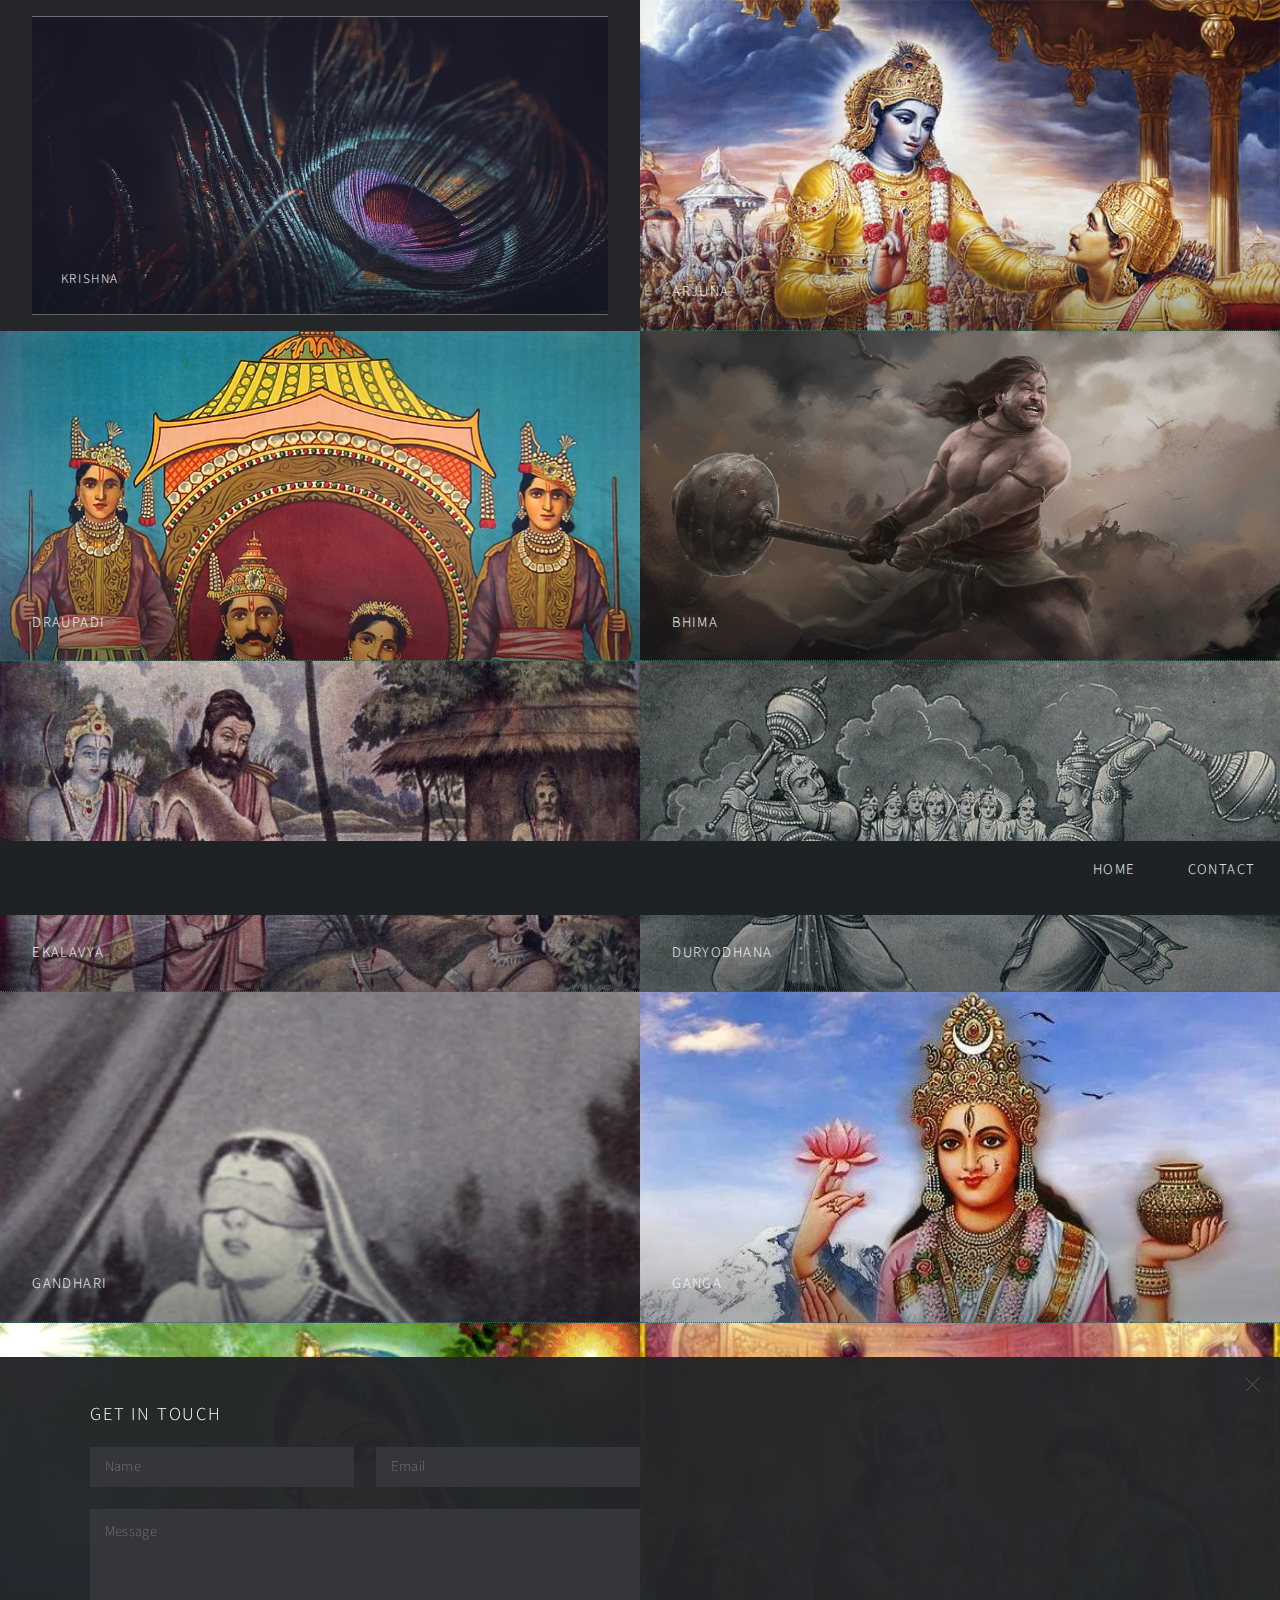
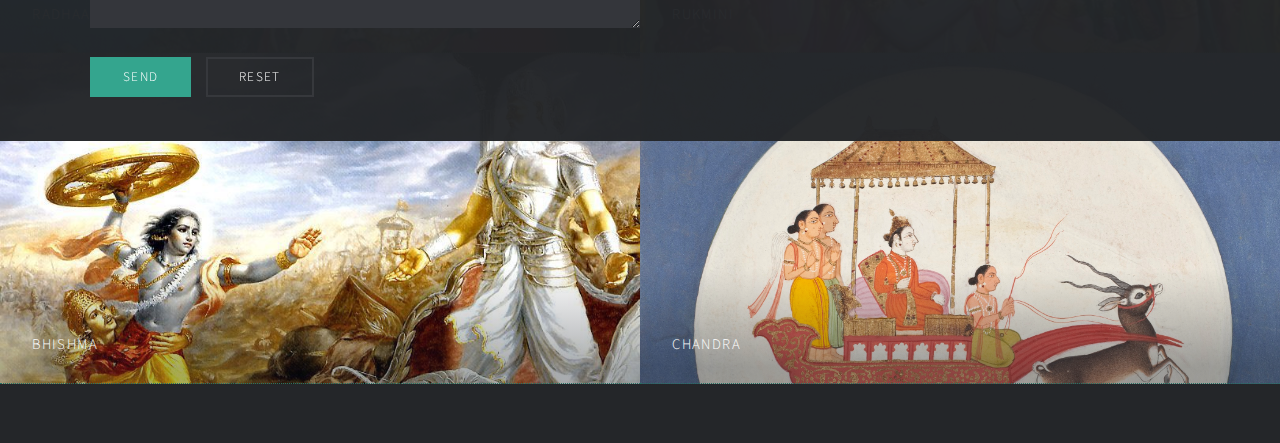
<file: index.html>
<!DOCTYPE HTML>
<!--
	Multiverse by HTML5 UP
	html5up.net | @ajlkn
	Free for personal and commercial use under the CCA 3.0 license (html5up.net/license)
-->
<html>
	<head>
		<title>Blogs on Hinduism</title>
		<meta charset="utf-8" />
		<meta name="viewport" content="width=device-width, initial-scale=1, user-scalable=no" />
		<link rel="stylesheet" href="assets/css/main.css" />
		<noscript><link rel="stylesheet" href="assets/css/noscript.css" /></noscript>


		
	</head>
	<header id="header">
		<nav>
			<ul>
				<li><b><a href="home.html">HOME</a></b></li>

\
			</ul>
			
		</nav>
	</header>
	
	<body class="is-preload">

		<!-- Wrapper -->
			<div id="wrapper">

				<!-- Header -->
					<header id="header">
						<nav>
							<ul>
								<li><b><a href="home.html">HOME</a></b></li>

								<li><a href="#footer" >Contact</a></li>

							</ul>
							
						</nav>
					</header>

				<!-- Main -->
				<section>
				</section>
					
					<div id="main">
						<article class="thumb zoom" >
							<a href="images/fulls/01.jpg" class="image"><img src="images/thumbs/01.jpg" alt="" /></a>
							<h2>Krishna</h2>
							<p>Lord Krishna is a Hindu deity. He is also a major character in epic Mahabharata. He was an eighth avatar of lord Vishnu/Narayana. He was born to Devaki and her husband, Vasudeva of the Yadava clan in Mathura. During the Kurukshetra War, he became strategist of Padavas and charioteer of Arjuna. At the start of the Dharma Yudhha (righteous war) between Pandavas and Kauravas, Arjuna is filled with moral dilemma and despair about the violence and death the war will cause in the battle against his own kin. He wonders if he should renounce and seeks Krishna's counsel, whose answers and discourse constitute the Bhagavad Gita. Krishna counsels Arjuna to "fulfill his Kshatriya (warrior) duty to uphold the Dharma" through "selfless action".</p>
							<ul  class="actions">
								<li><a href="home.html" class="button submit">Article</a></li>
							</ul>
						</article>
						<article class="thumb zoom">
							<a href="images/fulls/02.jpg" class="image"><img src="images/thumbs/02.jpg" alt="" /></a>
							<h2>Arjuna</h2>
							<p>Arjuna is one of the major characters in Mahabharata. Arjuna plays the listener's role in Bhagavad Gita. Arjuna was the son of Pandu and Kunti in the Kuru Kingdom. He was the spiritual son of Indra. He was the 3rd of the Pandava brothers and was married to Draupadi, Ulupi, Chitrāngadā and Subhadra at different times. His 4 children included Iravan, Babruvahana, Abhimanyu and Srutakarma. Krishna was his cousin and mentor.</p>
						</article>
						<article class="thumb zoom">
							<a href="images/fulls/03.jpg" class="image"><img src="images/thumbs/03.jpg" alt="" /></a>
							<h2>Draupadi</h2>
							<p>Draupadi is the most important female and one of the most important characters in Mahabharata. 
								She was born from a fire organized by Panchala King Drupada and is described to be the most beautiful woman of her time. She was married to five Pandavas, who fought their cousins, the Kauravas in the great Kurukshetra War. She had five sons from each Pandava, who were collectively addressed as the Upapandavas.</p>
						</article>
						<article class="thumb zoom">
							<a href="images/fulls/04.jpg" class="image"><img src="images/thumbs/04.jpg" alt="" /></a>
							<h2>Bhima</h2>
							<p>Bhima is the 2nd born of the Pandavas. He was the son of Pandu and Kunti and spiritual son of Vayu. The Mahabharata relates many events which portray the might of Bhima. Physically, Bhima was the strongest person on Earth after Hanuman and Balarama. Bhima killed demons including Bakasura, Hidimbasura, Kirmira, Jatasura, etc. Bhima defeated and killed fearsome warrior Jarasandha. Bhima also slew Krodhavanshas, demon Maniman, and Kichaka. In Kurukshetra war, Bhima alone killed 100 Kaurava brothers. He was considered to have the physical strength of 10,000 elephants approximately. Bheema was an invincible wrestler and invincible mace fighter.</p>
						</article>
						<article class="thumb zoom">
							<a href="images/fulls/05.jpg" class="image"><img src="images/thumbs/05.jpg" alt="" /></a>
							<h2>Ekalavya</h2>
							<p>Ekalavya is a character from the epic the Mahābhārata. He was a young prince of the Nishadha, a confederation of jungle tribes (Adivasi) in Ancient India.</p>
						</article>
						<article class="thumb zoom">
							<a href="images/fulls/06.jpg" class="image"><img src="images/thumbs/06.jpg" alt="" /></a>
							<h2>Duryodhana</h2>
							<p>Duryodhana also is known as Suyodhana, is a major antagonist in Mahabharata and was the eldest of the Kauravas, the hundred sons of a blind king Dhritarashtra and Queen Gandhari. Being the firstborn son of the blind king, he was the crown prince of Kuru Kingdom and its capital Hastinapura along with his cousin Yudhishtra who was older than him. Karna was Duryodhana's closest friend.</p>
						</article>
						<article class="thumb zoom">
							<a href="images/fulls/07.jpg" class="image"><img src="images/thumbs/07.jpg" alt="" /></a>
							<h2>Gandhari</h2>
							<p>Gandhari is a prominent character in the Indian epic the Mahabharata. She was a princess of Gandhara (modern-day Khyber-Pakhtunkhwa) and the wife of Dhritrashtra, the blind king of Hastinapura, and the mother of a hundred sons, the Kauravas.</p>
						</article>
						<article class="thumb zoom">
							<a href="images/fulls/08.jpg" class="image"><img src="images/thumbs/08.jpg" alt="" /></a>
							<h2>Ganga</h2>
							<p>In the Mahabharata, Ganga was the first wife of Shantanu, and the mother of heroic warrior-patriarch, Bhishma. When she met Shantanu for the first time, Shantanu asked her to become his wife. She agreed on the condition that he wouldn't ask her a single question. Later, she gave birth to 8 children, who were Vasus reborn as mortals due to a curse. Ganga drowned her seven sons as the Vasus requested her to do so. However, Shantanu stopped her from drowning their eighth son, who was Bhishma, and asked her questions. Ganga's condition was broken and she left Shantanu. However, she promised him to return his son. When Bhishma is mortally wounded in the Kurukshetra War, Ganga came out of the water in human form and wept uncontrollably over his body.
							</p>
						</article>
						<article class="thumb zoom">
							<a href="images/fulls/09.jpg" class="image"><img src="images/thumbs/09.jpg" alt="" /></a>
							<h2>Radhaa</h2>
							<p>Radha was the foster mother of Karna, one of the central characters in the Hindu epic Mahabharata. She was the wife of Adhiratha, the charioteer of Bhishma. Radha also bore a son named Shon. The young Kunti used a mantra to beget a son from the Sun god Surya. Afraid of the taint of being an unwed mother, she placed the baby in a basket and set him afloat a river. The child later known as Karna was found and adopted by Radha and Adiratha, who raised Karna as their own. Karna is known by the matronymic Radheya. Karna, once he knows from Krishna and Kunti about his birth secret, having done so much harm to his brothers Pandavas, was in no position to abandon Duryodhana.[58]</p>
						</article>
						<article class="thumb zoom">
							<a href="images/fulls/10.jpg" class="image"><img src="images/thumbs/10.jpg" alt="" /></a>
							<h2>Rukmini</h2>
							<p>Rukmini was the first and chief queen consort of Krishna. She was an avatar of goddess Lakshmi. She was the daughter of king Bhishmaka, sister of Rukmi and the princess of Vidarbha.

							</p>
						</article>
						<article class="thumb zoom">
							<a href="images/fulls/11.jpg" class="image"><img src="images/thumbs/11.jpg" alt="" /></a>
							<h2>Bhishma</h2>
							<p>Originally named as 'Devavrata', he was the eighth son of the Kuru King Shantanu and the river goddess Ganga. Bhishma was blessed with a boon from his father that he could choose the time of his death or he may remain immortal till he desires. He was related to both the Pandavas and the Kauravas through his half-brother, Vichitravirya (Son of Satyavati). He was one of the best archers and one of the greatest warriors of his time and he was trained by Lord Parashurama. On one of the occasions, he gave a tough fight to Parashurama- no Kshatriya achieved this feat.

							</p>
						</article>
						<article class="thumb zoom">
							<a href="images/fulls/12.jpg" class="image"><img src="images/thumbs/12.jpg" alt="" /></a>
							<h2>Chandra</h2>
							<p>Chandra is the moon god. He is son of Anusuya and Atri. The Chandravanshi (lunar dynasty) is named after him as he started it. Chandra had an affair with Tara, Brihaspati's wife. From their union, Tara became pregnant with Chandra's son, Budha. Budha's son, Pururavas, was the first king of the lunar dynasty. Later, Chandra married Rohini and a son named Varchas was born.</p>
						</article>
					</div>

				<!-- Footer -->
					<footer id="footer" class="panel">
						<div class="inner split">
							<div>
								
								<section>
									<h2>Get in touch</h2>
									<form method="post" action="#">
										<div class="fields">
											<div class="field half">
												<input type="text" name="name" id="name" placeholder="Name" />
											</div>
											<div class="field half">
												<input type="text" name="email" id="email" placeholder="Email" />
											</div>
											<div class="field">
												<textarea name="message" id="message" rows="4" placeholder="Message"></textarea>
											</div>
										</div>
										<ul class="actions">
											<li><input type="submit" value="Send" class="primary" /></li>
											<li><input type="reset" value="Reset" /></li>
										</ul>
									</form>
								</section>
							</div>
						</div>
					</footer>

			</div>

		<!-- Scripts -->
			<script src="assets/js/jquery.min.js"></script>
			<script src="assets/js/jquery.poptrox.min.js"></script>
			<script src="assets/js/browser.min.js"></script>
			<script src="assets/js/breakpoints.min.js"></script>
			<script src="assets/js/util.js"></script>
			<script src="assets/js/main.js"></script>

	</body>
</html>
</file>
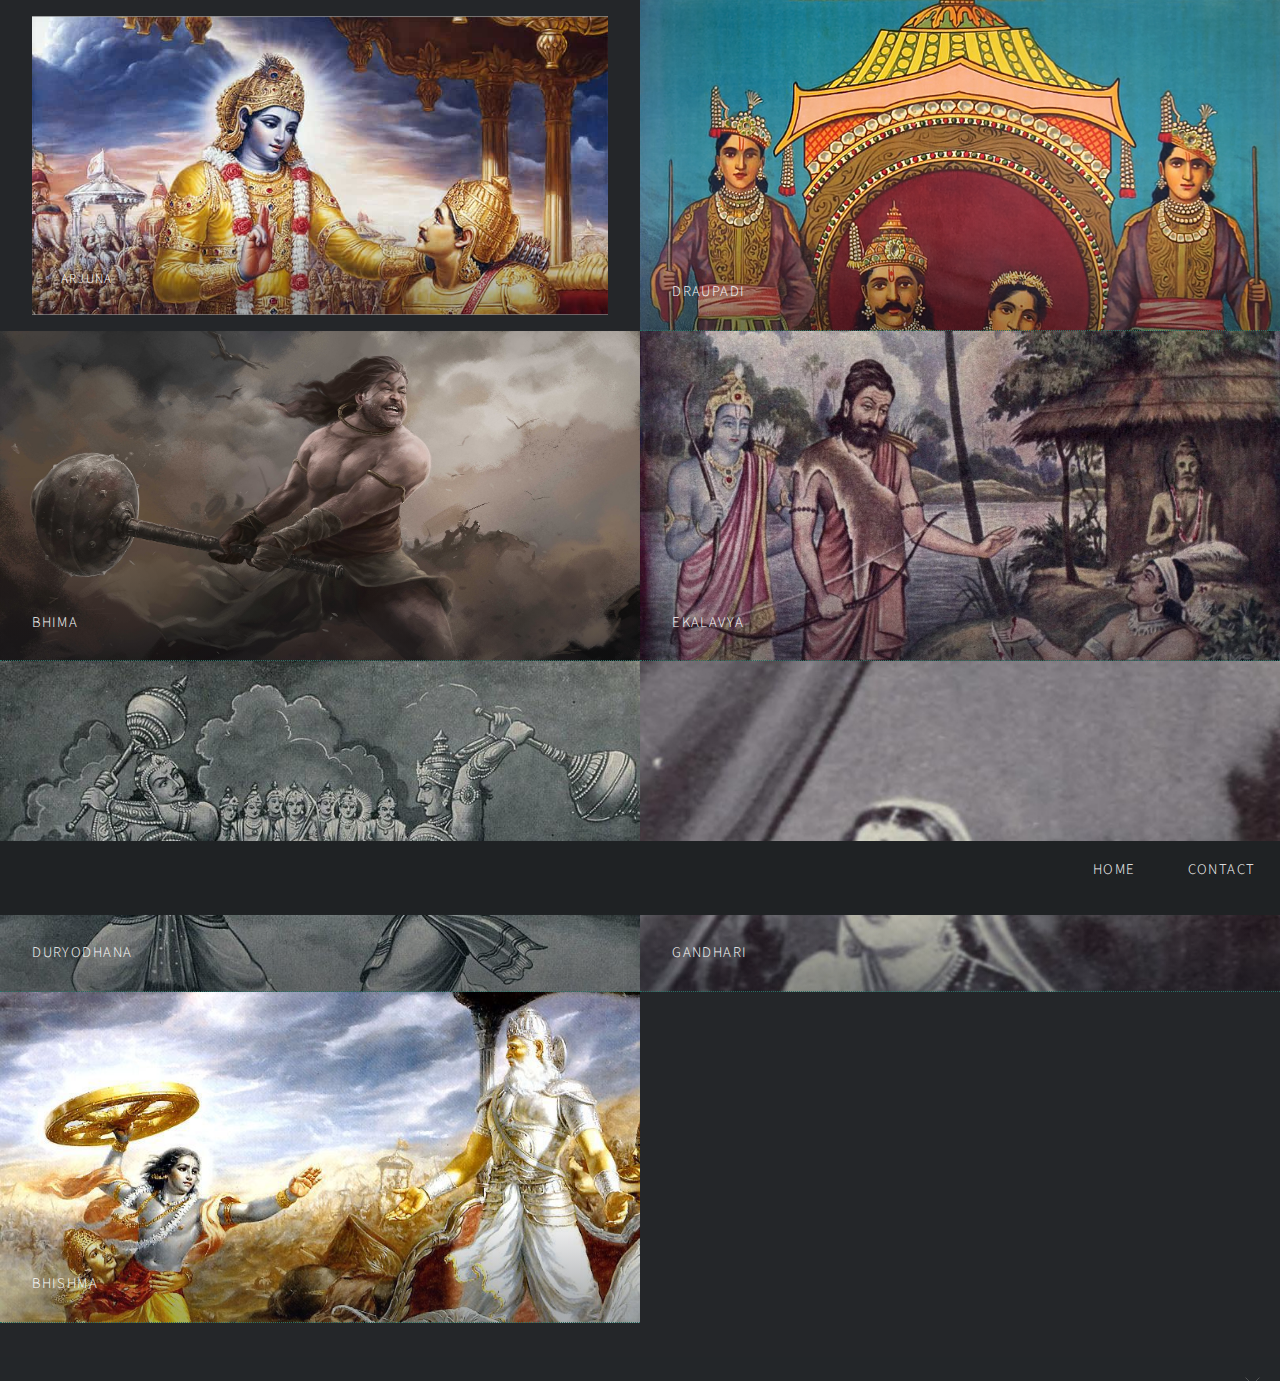
<file: Maha.html>
<!DOCTYPE HTML>
<!--
	Multiverse by HTML5 UP
	html5up.net | @ajlkn
	Free for personal and commercial use under the CCA 3.0 license (html5up.net/license)
-->
<html>
	<head>
		<title>Mahabharata - Blogs on Hinduism</title>
		<meta charset="utf-8" />
		<meta name="viewport" content="width=device-width, initial-scale=1, user-scalable=no" />
		<link rel="stylesheet" href="assets/css/main.css" />
		<noscript><link rel="stylesheet" href="assets/css/noscript.css" /></noscript>


		
	</head>
	<header id="header">
		<nav>
			<ul>
				<li><b><a href="home.html">HOME</a></b></li>

\
			</ul>
			
		</nav>
	</header>
	
	<body class="is-preload">

		<!-- Wrapper -->
			<div id="wrapper">

				<!-- Header -->
					<header id="header">
						<nav>
							<ul>
								<li><b><a href="home.html">HOME</a></b></li>

								<li><a href="#footer" >Contact</a></li>

							</ul>
							
						</nav>
					</header>

				<!-- Main -->
				<section>
				</section>
					
					<div id="main">
						
						<article class="thumb zoom">
							<a href="images/fulls/02.jpg" class="image"><img src="images/thumbs/02.jpg" alt="" /></a>
							<h2>Arjuna</h2>
							<p>Arjuna is one of the major characters in Mahabharata. Arjuna plays the listener's role in Bhagavad Gita. Arjuna was the son of Pandu and Kunti in the Kuru Kingdom. He was the spiritual son of Indra. He was the 3rd of the Pandava brothers and was married to Draupadi, Ulupi, Chitrāngadā and Subhadra at different times. His 4 children included Iravan, Babruvahana, Abhimanyu and Srutakarma. Krishna was his cousin and mentor.</p>
							<ul class="actions">
								<li><a href="https://www.britannica.com/topic/Ramayana-Indian-epic" target="_blank" class="button submit">Article</a></li>
							</ul>
						</article>
						<article class="thumb zoom">
							<a href="images/fulls/03.jpg" class="image"><img src="images/thumbs/03.jpg" alt="" /></a>
							<h2>Draupadi</h2>
							<p>Draupadi is the most important female and one of the most important characters in Mahabharata. </p>
								<ul class="actions">
									<li><a href="https://www.britannica.com/topic/Ramayana-Indian-epic" target="_blank" class="button submit">Article</a></li>
								</ul>
							</article>
						<article class="thumb zoom">
							<a href="images/fulls/04.jpg" class="image"><img src="images/thumbs/04.jpg" alt="" /></a>
							<h2>Bhima</h2>
							<p>Bhima is the 2nd born of the Pandavas. He was the son of Pandu and Kunti and spiritual son of Vayu. The Mahabharata relates many events which portray the might of Bhima. Physically, Bhima was the strongest person on Earth after Hanuman and Balarama. Bhima killed demons including Bakasura, Hidimbasura, Kirmira, Jatasura, etc. Bhima defeated and killed fearsome warrior Jarasandha. Bhima also slew Krodhavanshas, demon Maniman, and Kichaka. In Kurukshetra war, Bhima alone killed 100 Kaurava brothers. He was considered to have the physical strength of 10,000 elephants approximately. Bheema was an invincible wrestler and invincible mace fighter.</p>
							<ul class="actions">
								<li><a href="https://www.britannica.com/topic/Ramayana-Indian-epic" target="_blank" class="button submit">Article</a></li>
							</ul>
						</article>
						<article class="thumb zoom">
							<a href="images/fulls/05.jpg" class="image"><img src="images/thumbs/05.jpg" alt="" /></a>
							<h2>Ekalavya</h2>
							<p>Ekalavya is a character from the epic the Mahābhārata. He was a young prince of the Nishadha, a confederation of jungle tribes (Adivasi) in Ancient India.</p>
							<ul class="actions">
								<li><a href="https://www.britannica.com/topic/Ramayana-Indian-epic" target="_blank" class="button submit">Article</a></li>
							</ul>
						</article>
						<article class="thumb zoom">
							<a href="images/fulls/06.jpg" class="image"><img src="images/thumbs/06.jpg" alt="" /></a>
							<h2>Duryodhana</h2>
							<p>Duryodhana also is known as Suyodhana, is a major antagonist in Mahabharata and was the eldest of the Kauravas, the hundred sons of a blind king Dhritarashtra and Queen Gandhari. Being the firstborn son of the blind king, he was the crown prince of Kuru Kingdom and its capital Hastinapura along with his cousin Yudhishtra who was older than him. Karna was Duryodhana's closest friend.</p>
							<ul class="actions">
								<li><a href="https://www.britannica.com/topic/Ramayana-Indian-epic" target="_blank" class="button submit">Article</a></li>
							</ul>
						</article>
						<article class="thumb zoom">
							<a href="images/fulls/07.jpg" class="image"><img src="images/thumbs/07.jpg" alt="" /></a>
							<h2>Gandhari</h2>
							<p>Gandhari is a prominent character in the Indian epic the Mahabharata. She was a princess of Gandhara (modern-day Khyber-Pakhtunkhwa) and the wife of Dhritrashtra, the blind king of Hastinapura, and the mother of a hundred sons, the Kauravas.</p>
							<ul class="actions">
								<li><a href="https://www.britannica.com/topic/Ramayana-Indian-epic" target="_blank" class="button submit">Article</a></li>
							</ul>
						</article>
						
						<article class="thumb zoom">
							<a href="images/fulls/11.jpg" class="image"><img src="images/thumbs/11.jpg" alt="" /></a>
							<h2>Bhishma</h2>
							<p>Originally named as 'Devavrata', he was the eighth son of the Kuru King Shantanu and the river goddess Ganga. Bhishma was blessed with a boon from his father that he could choose the time of his death or he may remain immortal till he desires. </p>
							<ul class="actions">
								<li><a href="https://www.britannica.com/topic/Ramayana-Indian-epic" target="_blank" class="button submit">Article</a></li>
							</ul>
						</article>
						
					</div>

				<!-- Footer -->
					<footer id="footer" class="panel">
						<div class="inner split">
							<div>
								
								<section>
									<h2>Get in touch</h2>
									<form method="post" action="#">
										<div class="fields">
											<div class="field half">
												<input type="text" name="name" id="name" placeholder="Name" />
											</div>
											<div class="field half">
												<input type="text" name="email" id="email" placeholder="Email" />
											</div>
											<div class="field">
												<textarea name="message" id="message" rows="4" placeholder="Message"></textarea>
											</div>
										</div>
										<ul class="actions">
											<li><input type="submit" value="Send" class="primary" /></li>
											<li><input type="reset" value="Reset" /></li>
										</ul>
									</form>
								</section>
							</div>
						</div>
					</footer>

			</div>

		<!-- Scripts -->
			<script src="assets/js/jquery.min.js"></script>
			<script src="assets/js/jquery.poptrox.min.js"></script>
			<script src="assets/js/browser.min.js"></script>
			<script src="assets/js/breakpoints.min.js"></script>
			<script src="assets/js/util.js"></script>
			<script src="assets/js/main.js"></script>

	</body>
</html>
</file>
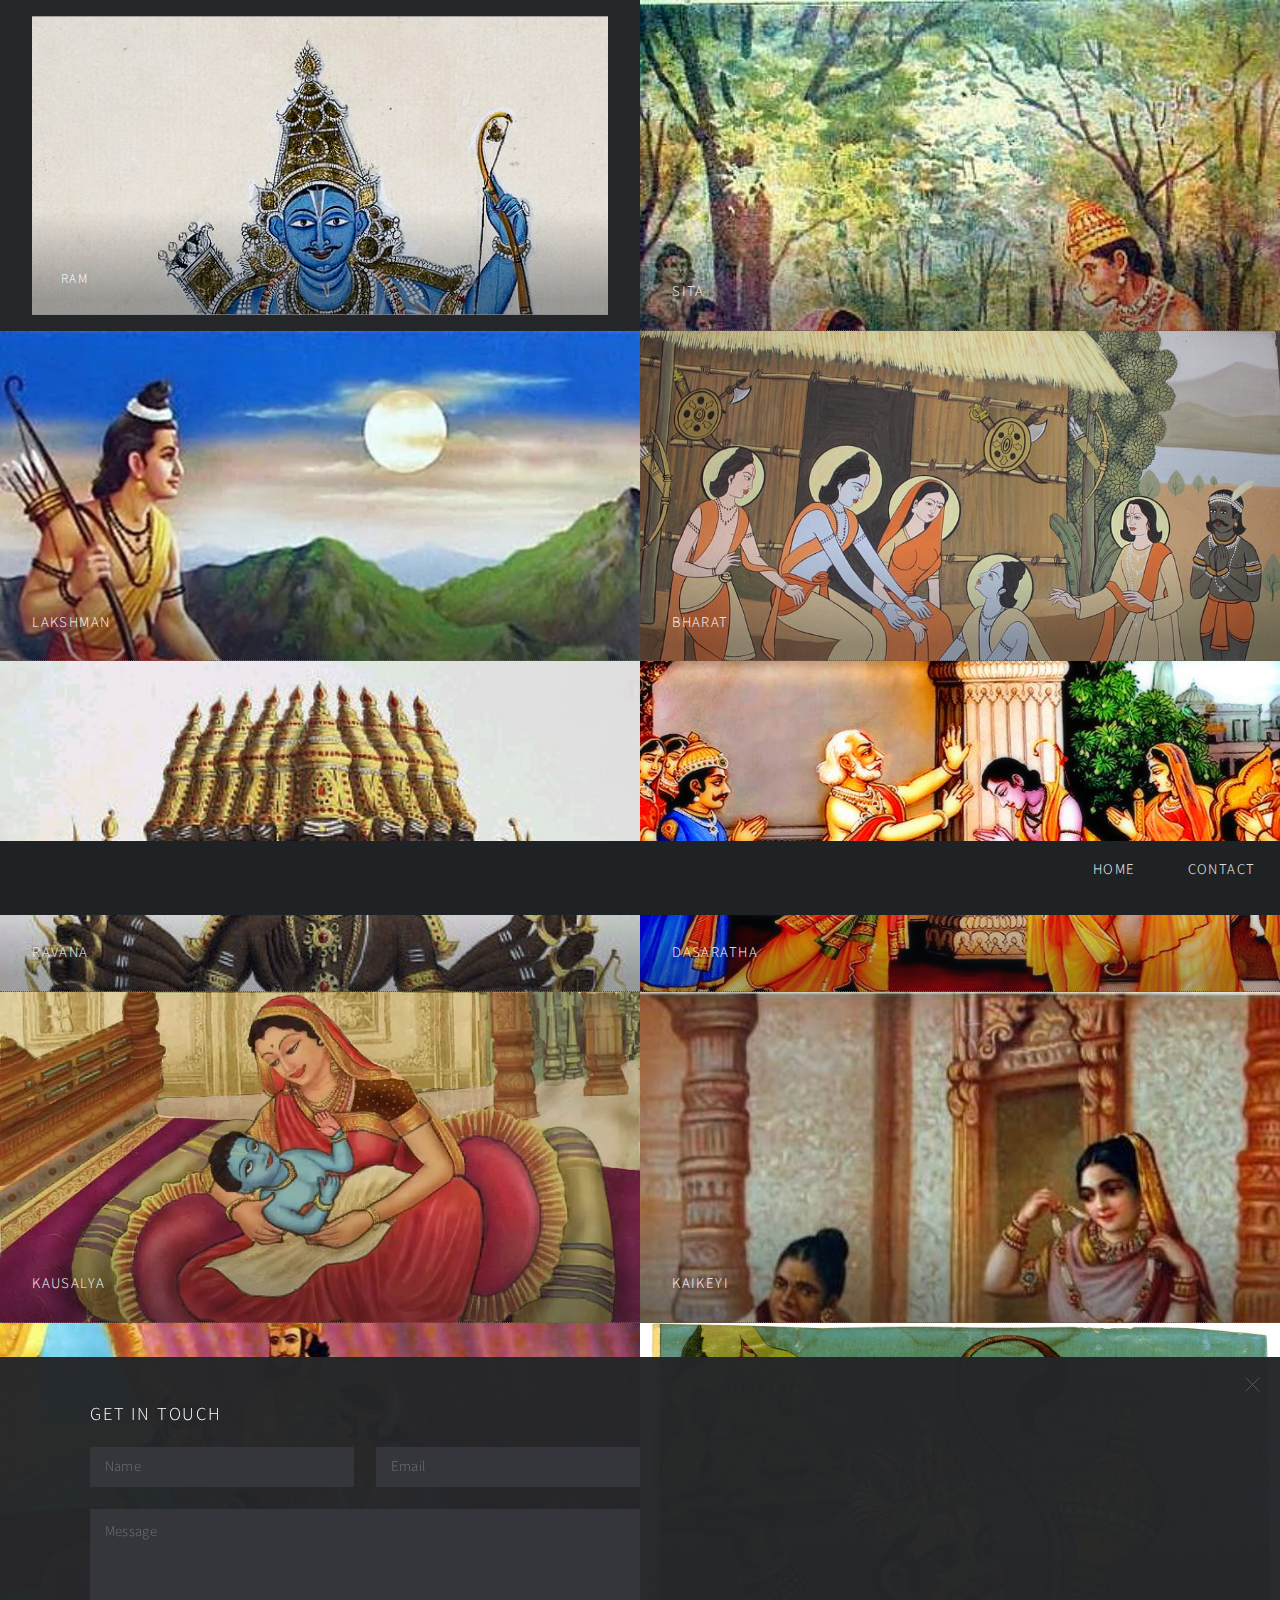
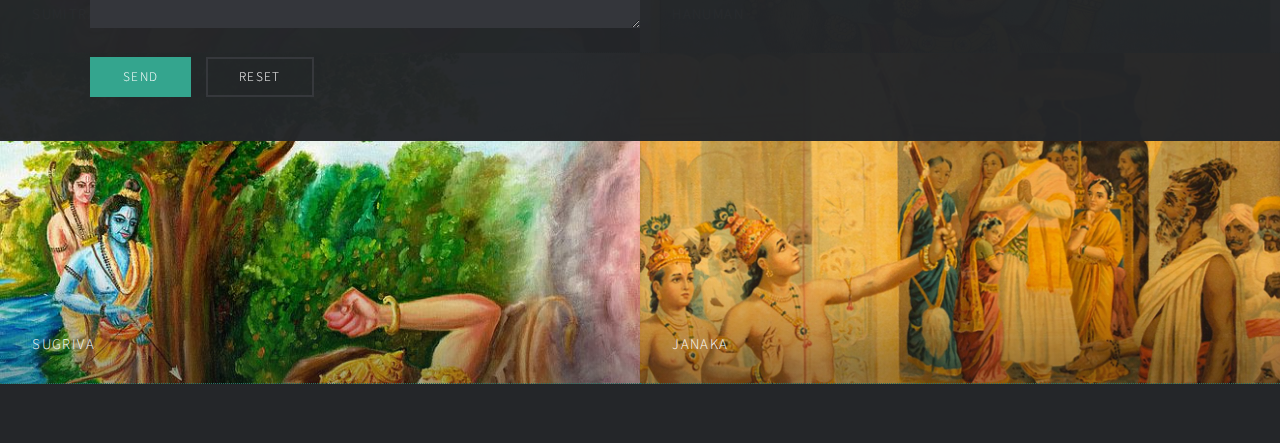
<file: Rama.html>
<!DOCTYPE HTML>

<html>
	<head>
		<title>Ramayan - Blog of Hinduism</title>
		<meta charset="utf-8" />
		<meta name="viewport" content="width=device-width, initial-scale=1, user-scalable=no" />
		<link rel="stylesheet" href="assets/css/main.css" />
		<noscript><link rel="stylesheet" href="assets/css/noscript.css" /></noscript>


		
	</head>
	<header id="header">
		<nav>
			<ul>
				<li><b><a href="home.html">HOME</a></b></li>

\
			</ul>
			
		</nav>
	</header>
	
	<body class="is-preload">

		<!-- Wrapper -->
			<div id="wrapper">

				<!-- Header -->
					<header id="header">
						<nav>
							<ul>
								<li><b><a href="home.html">HOME</a></b></li>

								<li><a href="#footer" >Contact</a></li>

							</ul>
							
						</nav>
					</header>

				<!-- Main -->
				<section>
				</section>
					
					<div id="main">
						<article class="thumb zoom" >
							<a href="/images/fulls/13.jpg" class="image"><img src="images/thumbs/13.jpg" alt="" /></a>
							<h2>Ram</h2>
							<p>Lord Krishna is a Hindu deity. He is also a major character in epic Mahabharata. He was an eighth avatar of lord Vishnu/Narayana. He was born to Devaki and her husband, Vasudeva of the Yadava clan in Mathura. During the Kurukshetra War, he became strategist of Padavas and charioteer of Arjuna. At the start of the Dharma Yudhha (righteous war) between Pandavas and Kauravas, Arjuna is filled with moral dilemma and despair about the violence and death the war will cause in the battle against his own kin. He wonders if he should renounce and seeks Krishna's counsel, whose answers and discourse constitute the Bhagavad Gita. Krishna counsels Arjuna to "fulfill his Kshatriya (warrior) duty to uphold the Dharma" through "selfless action".</p>
							<ul class="actions">
								<li><a href="https://www.britannica.com/topic/Ramayana-Indian-epic" target="_blank" class="button submit">Article</a></li>
							</ul>
						</article>
						<article class="thumb zoom">
							<a href="images/fulls/14.jpg" class="image"><img src="images/thumbs/14.jpg" alt="" /></a>
							<h2>Sita</h2>
							<p>Arjuna is one of the major characters in Mahabharata. Arjuna plays the listener's role in Bhagavad Gita. Arjuna was the son of Pandu and Kunti in the Kuru Kingdom. He was the spiritual son of Indra. He was the 3rd of the Pandava brothers and was married to Draupadi, Ulupi, Chitrāngadā and Subhadra at different times. His 4 children included Iravan, Babruvahana, Abhimanyu and Srutakarma. Krishna was his cousin and mentor.</p>
							<ul class="actions">
								<li><a href="https://www.britannica.com/topic/Ramayana-Indian-epic" target="_blank" class="button submit">Article</a></li>
							</ul>
						</article>
						<article class="thumb zoom">
							<a href="images/fulls/15.jpg" class="image"><img src="images/thumbs/15.jpg" alt="" /></a>
							<h2>Lakshman</h2>
							<p>Draupadi is the most important female and one of the most important characters in Mahabharata. </p>
							<ul class="actions">
								<li><a href="https://www.britannica.com/topic/Ramayana-Indian-epic" target="_blank" class="button submit">Article</a></li>
							</ul>
						</article>
						<article class="thumb zoom">
							<a href="images/fulls/16.jpg" class="image"><img src="images/thumbs/16.jpg" alt="" /></a>
							<h2>bharat</h2>
							<p>Bhima is the 2nd born of the Pandavas. He was the son of Pandu and Kunti and spiritual son of Vayu. The Mahabharata relates many events which portray the might of Bhima. Physically, Bhima was the strongest person on Earth after Hanuman and Balarama. Bhima killed demons including Bakasura, Hidimbasura, Kirmira, Jatasura, etc. Bhima defeated and killed fearsome warrior Jarasandha. Bhima also slew Krodhavanshas, demon Maniman, and Kichaka. In Kurukshetra war, Bhima alone killed 100 Kaurava brothers. He was considered to have the physical strength of 10,000 elephants approximately. Bheema was an invincible wrestler and invincible mace fighter.</p>
							<ul class="actions">
								<li><a href="https://www.britannica.com/topic/Ramayana-Indian-epic" target="_blank" class="button submit">Article</a></li>
							</ul>
						</article>
						<article class="thumb zoom">
							<a href="images/fulls/17.jpg" class="image"><img src="images/thumbs/17.jpg" alt="" /></a>
							<h2>Ravana</h2>
							<p>Ekalavya is a character from the epic the Mahābhārata. He was a young prince of the Nishadha, a confederation of jungle tribes (Adivasi) in Ancient India.</p>
							<ul class="actions">
								<li><a href="https://www.britannica.com/topic/Ramayana-Indian-epic" target="_blank" class="button submit">Article</a></li>
							</ul>
						</article>
						<article class="thumb zoom">
							<a href="images/fulls/18.jpg" class="image"><img src="images/thumbs/18.jpg" alt="" /></a>
							<h2>Dasaratha</h2>
							<p>Duryodhana also is known as Suyodhana, is a major antagonist in Mahabharata and was the eldest of the Kauravas, the hundred sons of a blind king Dhritarashtra and Queen Gandhari. Being the firstborn son of the blind king, he was the crown prince of Kuru Kingdom and its capital Hastinapura along with his cousin Yudhishtra who was older than him. Karna was Duryodhana's closest friend.</p>
							<ul class="actions">
								<li><a href="https://www.britannica.com/topic/Ramayana-Indian-epic" target="_blank" class="button submit">Article</a></li>
							</ul>
						</article>
						<article class="thumb zoom">
							<a href="images/fulls/19.jpg" class="image"><img src="images/thumbs/19.jpg" alt="" /></a>
							<h2>Kausalya</h2>
							<p>Gandhari is a prominent character in the Indian epic the Mahabharata. She was a princess of Gandhara (modern-day Khyber-Pakhtunkhwa) and the wife of Dhritrashtra, the blind king of Hastinapura, and the mother of a hundred sons, the Kauravas.</p>
							<ul class="actions">
								<li><a href="https://www.britannica.com/topic/Ramayana-Indian-epic" target="_blank" class="button submit">Article</a></li>
							</ul>
						</article>
						<article class="thumb zoom">
							<a href="images/fulls/20.jpg" class="image"><img src="images/thumbs/20.jpg" alt="" /></a>
							<h2>Kaikeyi</h2>
							<p>In the Mahabharata, Ganga was the first wife of Shantanu, and the mother of heroic warrior-patriarch, Bhishma. When she met Shantanu for the first time, Shantanu asked her to become his wife. She agreed on the condition that he wouldn't ask her a single question. Later, she gave birth to 8 children, who were Vasus reborn as mortals due to a curse. Ganga drowned her seven sons as the Vasus requested her to do so. However, Shantanu stopped her from drowning their eighth son, who was Bhishma, and asked her questions. Ganga's condition was broken and she left Shantanu. However, she promised him to return his son. When Bhishma is mortally wounded in the Kurukshetra War, Ganga came out of the water in human form and wept uncontrollably over his body.</p>
							<ul class="actions">
								<li><a href="https://www.britannica.com/topic/Ramayana-Indian-epic" target="_blank" class="button submit">Article</a></li>
							</ul>
						</article>
						<article class="thumb zoom">
							<a href="images/fulls/21.jpg" class="image"><img src="images/thumbs/21.jpg" alt="" /></a>
							<h2>Sumitra</h2>
							<p>Radha was the foster mother of Karna, one of the central characters in the Hindu epic Mahabharata. She was the wife of Adhiratha, the charioteer of Bhishma. Radha also bore a son named Shon. The young Kunti used a mantra to beget a son from the Sun god Surya. Afraid of the taint of being an unwed mother, she placed the baby in a basket and set him afloat a river. The child later known as Karna was found and adopted by Radha and Adiratha, who raised Karna as their own. Karna is known by the matronymic Radheya. Karna, once he knows from Krishna and Kunti about his birth secret, having done so much harm to his brothers Pandavas, was in no position to abandon Duryodhana.[58]</p>
							<ul class="actions">
								<li><a href="https://www.britannica.com/topic/Ramayana-Indian-epic" target="_blank" class="button submit">Article</a></li>
							</ul>
						</article>
						<article class="thumb zoom">
							<a href="images/fulls/22.jpg" class="image"><img src="images/thumbs/22.jpg" alt="" /></a>
							<h2>Hanuman</h2>
							<p>Rukmini was the first and chief queen consort of Krishna. She was an avatar of goddess Lakshmi. She was the daughter of king Bhishmaka, sister of Rukmi and the princess of Vidarbha.</p>
							<ul class="actions">
								<li><a href="https://www.britannica.com/topic/Ramayana-Indian-epic" target="_blank" class="button submit">Article</a></li>
							</ul>
						</article>
						<article class="thumb zoom">
							<a href="images/fulls/23.jpg" class="image"><img src="images/thumbs/23.jpg" alt="" /></a>
							<h2>Sugriva</h2>
							<p>Originally named as 'Devavrata', he was the eighth son of the Kuru King Shantanu and the river goddess Ganga. Bhishma was blessed with a boon from his father that he could choose the time of his death or he may remain immortal till he desires. He was related to both the Pandavas and the Kauravas through his half-brother, Vichitravirya (Son of Satyavati). He was one of the best archers and one of the greatest warriors of his time and he was trained by Lord Parashurama. On one of the occasions, he gave a tough fight to Parashurama- no Kshatriya achieved this feat.</p>
							<ul class="actions">
								<li><a href="https://www.britannica.com/topic/Ramayana-Indian-epic" target="_blank" class="button submit">Article</a></li>
							</ul>
						</article>
						<article class="thumb zoom">
							<a href="images/fulls/24.jpg" class="image"><img src="images/thumbs/24.jpg" alt="" /></a>
							<h2>Janaka</h2>
							<p>Chandra is the moon god. He is son of Anusuya and Atri. The Chandravanshi (lunar dynasty) is named after him as he started it. Chandra had an affair with Tara, Brihaspati's wife. From their union, Tara became pregnant with Chandra's son, Budha. Budha's son, Pururavas, was the first king of the lunar dynasty. Later, Chandra married Rohini and a son named Varchas was born.</p>
							<ul class="actions">
								<li><a href="https://www.britannica.com/topic/Ramayana-Indian-epic" target="_blank" class="button submit">Article</a></li>
							</ul>
						</article>
					</div>

				<!-- Footer -->
					<footer id="footer" class="panel">
						<div class="inner split">
							<div>
								
								<section>
									<h2>Get in touch</h2>
									<form method="post" action="#">
										<div class="fields">
											<div class="field half">
												<input type="text" name="name" id="name" placeholder="Name" />
											</div>
											<div class="field half">
												<input type="text" name="email" id="email" placeholder="Email" />
											</div>
											<div class="field">
												<textarea name="message" id="message" rows="4" placeholder="Message"></textarea>
											</div>
										</div>
										<ul class="actions">
											<li><input type="submit" value="Send" class="primary" /></li>
											<li><input type="reset" value="Reset" /></li>
										</ul>
									</form>
								</section>
							</div>
						</div>
					</footer>

			</div>

		<!-- Scripts -->
			<script src="assets/js/jquery.min.js"></script>
			<script src="assets/js/jquery.poptrox.min.js"></script>
			<script src="assets/js/browser.min.js"></script>
			<script src="assets/js/breakpoints.min.js"></script>
			<script src="assets/js/util.js"></script>
			<script src="assets/js/main.js"></script>

	</body>
</html>
</file>
<file: assets/css/noscript.css>
/*
	Multiverse by HTML5 UP
	html5up.net | @ajlkn
	Free for personal and commercial use under the CCA 3.0 license (html5up.net/license)
*/

/* Wrapper */

	body.is-preload #wrapper:before {
		display: none;
	}

/* Main */

	body.is-preload #main .thumb {
		pointer-events: auto;
		opacity: 1;
	}

/* Header */

	body.is-preload #header {
		-moz-transform: none;
		-webkit-transform: none;
		-ms-transform: none;
		transform: none;
	}
</file>
<file: assets/css/main.css>
@import url(fontawesome-all.min.css);
@import url("https://fonts.googleapis.com/css?family=Source+Sans+Pro:300,300italic,400,400italic");

/*
	Multiverse by HTML5 UP
	html5up.net | @ajlkn
	Free for personal and commercial use under the CCA 3.0 license (html5up.net/license)
*/

@-moz-keyframes spinner {
	0% {
		-moz-transform: rotate(0deg);
		-webkit-transform: rotate(0deg);
		-ms-transform: rotate(0deg);
		transform: rotate(0deg);
	}

	100% {
		-moz-transform: rotate(359deg);
		-webkit-transform: rotate(359deg);
		-ms-transform: rotate(359deg);
		transform: rotate(359deg);
	}
}

@-webkit-keyframes spinner {
	0% {
		-moz-transform: rotate(0deg);
		-webkit-transform: rotate(0deg);
		-ms-transform: rotate(0deg);
		transform: rotate(0deg);
	}

	100% {
		-moz-transform: rotate(359deg);
		-webkit-transform: rotate(359deg);
		-ms-transform: rotate(359deg);
		transform: rotate(359deg);
	}
}

@-ms-keyframes spinner {
	0% {
		-moz-transform: rotate(0deg);
		-webkit-transform: rotate(0deg);
		-ms-transform: rotate(0deg);
		transform: rotate(0deg);
	}

	100% {
		-moz-transform: rotate(359deg);
		-webkit-transform: rotate(359deg);
		-ms-transform: rotate(359deg);
		transform: rotate(359deg);
	}
}

@keyframes spinner {
	0% {
		-moz-transform: rotate(0deg);
		-webkit-transform: rotate(0deg);
		-ms-transform: rotate(0deg);
		transform: rotate(0deg);
	}

	100% {
		-moz-transform: rotate(359deg);
		-webkit-transform: rotate(359deg);
		-ms-transform: rotate(359deg);
		transform: rotate(359deg);
	}
}

html, body, div, span, applet, object,
iframe, h1, h2, h3, h4, h5, h6, p, blockquote,
pre, a, abbr, acronym, address, big, cite,
code, del, dfn, em, img, ins, kbd, q, s, samp,
small, strike, strong, sub, sup, tt, var, b,
u, i, center, dl, dt, dd, ol, ul, li, fieldset,
form, label, legend, table, caption, tbody,
tfoot, thead, tr, th, td, article, aside,
canvas, details, embed, figure, figcaption,
footer, header, hgroup, menu, nav, output, ruby,
section, summary, time, mark, audio, video {
	margin: 0;
	padding: 0;
	border: 0;
	font-size: 100%;
	font: inherit;
	vertical-align: baseline;}

article, aside, details, figcaption, figure,
footer, header, hgroup, menu, nav, section {
	display: block;}

body {
	line-height: 1;
}

ol, ul {
	list-style: none;
}

blockquote, q {
	quotes: none;
}

	blockquote:before, blockquote:after, q:before, q:after {
		content: '';
		content: none;
	}

table {
	border-collapse: collapse;
	border-spacing: 0;
}

body {
	-webkit-text-size-adjust: none;
}

mark {
	background-color: transparent;
	color: inherit;
}

input::-moz-focus-inner {
	border: 0;
	padding: 0;
}

input, select, textarea {
	-moz-appearance: none;
	-webkit-appearance: none;
	-ms-appearance: none;
	appearance: none;
}


/* Basic */

	@-ms-viewport {
		width: device-width;
	}

	body {
		-ms-overflow-style: scrollbar;
	}

	@media screen and (max-width: 480px) {

		html, body {
			min-width: 320px;
		}

	}

	html {
		box-sizing: border-box;
	}

	*, *:before, *:after {
		box-sizing: inherit;
	}

	body {
		background: #242629;
	}

		body.is-preload *, body.is-preload *:before, body.is-preload *:after {
			-moz-animation: none !important;
			-webkit-animation: none !important;
			-ms-animation: none !important;
			animation: none !important;
			-moz-transition: none !important;
			-webkit-transition: none !important;
			-ms-transition: none !important;
			transition: none !important;
		}

		body.is-resizing *, body.is-resizing *:before, body.is-resizing *:after {
			-moz-animation: none !important;
			-webkit-animation: none !important;
			-ms-animation: none !important;
			animation: none !important;
			-moz-transition: none !important;
			-webkit-transition: none !important;
			-ms-transition: none !important;
			transition: none !important;
		}

/* Type */

	body, input, select, textarea {
		color: #a0a0a1;
		font-family: "Source Sans Pro", Helvetica, sans-serif;
		font-size: 15pt;
		font-weight: 300;
		letter-spacing: 0.025em;
		line-height: 1.65;
	}

		@media screen and (max-width: 1680px) {

			body, input, select, textarea {
				font-size: 11pt;
			}

		}

	a {
		-moz-transition: color 0.2s ease-in-out, border-bottom-color 0.2s ease-in-out;
		-webkit-transition: color 0.2s ease-in-out, border-bottom-color 0.2s ease-in-out;
		-ms-transition: color 0.2s ease-in-out, border-bottom-color 0.2s ease-in-out;
		transition: color 0.2s ease-in-out, border-bottom-color 0.2s ease-in-out;
		border-bottom: dotted 1px;
		color: #34a58e;
		text-decoration: none;
	}

		a:hover {
			border-bottom-color: transparent;
			color: #34a58e !important;
		}

	strong, b {
		color: #ffffff;
		font-weight: 300;
	}

	em, i {
		font-style: italic;
	}

	p {
		margin: 0 0 2em 0;
	}

	h1, h2, h3, h4, h5, h6 {
		color: #ffffff;
		font-weight: 300;
		letter-spacing: 0.1em;
		line-height: 1.5;
		margin: 0 0 1em 0;
		text-transform: uppercase;
	}

		h1 a, h2 a, h3 a, h4 a, h5 a, h6 a {
			color: inherit;
			text-decoration: none;
		}

	h1 {
		font-size: 2em;
	}

	h2 {
		font-size: 1.25em;
	}

	h3 {
		font-size: 1.1em;
	}

	h4 {
		font-size: 1em;
	}

	h5 {
		font-size: 0.9em;
	}

	h6 {
		font-size: 0.7em;
	}

	@media screen and (max-width: 736px) {

		h2 {
			font-size: 1em;
		}

		h3 {
			font-size: 0.9em;
		}

		h4 {
			font-size: 0.8em;
		}

		h5 {
			font-size: 0.7em;
		}

		h6 {
			font-size: 0.7em;
		}

	}

	sub {
		font-size: 0.8em;
		position: relative;
		top: 0.5em;
	}

	sup {
		font-size: 0.8em;
		position: relative;
		top: -0.5em;
	}

	blockquote {
		border-left: 4px #36383c;
		font-style: italic;
		margin: 0 0 2em 0;
		padding: 0.5em 0 0.5em 2em;
	}

	code {
		background: #34363b;
		border: solid 1px #36383c;
		font-family: "Courier New", monospace;
		font-size: 0.9em;
		margin: 0 0.25em;
		padding: 0.25em 0.65em;
	}

	pre {
		-webkit-overflow-scrolling: touch;
		font-family: "Courier New", monospace;
		font-size: 0.9em;
		margin: 0 0 2em 0;
	}

		pre code {
			display: block;
			line-height: 1.75;
			padding: 1em 1.5em;
			overflow-x: auto;
		}

	hr {
		border: 0;
		border-bottom: solid 1px #36383c;
		margin: 2em 0;
	}

		hr.major {
			margin: 3em 0;
		}

	.align-left {
		text-align: left;
	}

	.align-center {
		text-align: center;
	}

	.align-right {
		text-align: right;
	}

/* Button */

	input[type="submit"],
	input[type="reset"],
	input[type="button"],
	button,
	.button {
		-moz-appearance: none;
		-webkit-appearance: none;
		-ms-appearance: none;
		appearance: none;
		-moz-transition: background-color 0.2s ease-in-out, box-shadow 0.2s ease-in-out, color 0.2s ease-in-out;
		-webkit-transition: background-color 0.2s ease-in-out, box-shadow 0.2s ease-in-out, color 0.2s ease-in-out;
		-ms-transition: background-color 0.2s ease-in-out, box-shadow 0.2s ease-in-out, color 0.2s ease-in-out;
		transition: background-color 0.2s ease-in-out, box-shadow 0.2s ease-in-out, color 0.2s ease-in-out;
		background-color: transparent;
		border: 0;
		border-radius: 0;
		box-shadow: inset 0 0 0 2px #36383c;
		color: #ffffff !important;
		cursor: pointer;
		display: inline-block;
		font-size: 0.9em;
		font-weight: 300;
		height: 3.05556em;
		letter-spacing: 0.1em;
		line-height: 3.05556em;
		padding: 0 2.5em;
		text-align: center;
		text-decoration: none;
		text-transform: uppercase;
		white-space: nowrap;
	}

		input[type="submit"]:hover,
		input[type="reset"]:hover,
		input[type="button"]:hover,
		button:hover,
		.button:hover {
			box-shadow: inset 0 0 0 2px #34a58e;
			color: #34a58e !important;
		}

			input[type="submit"]:hover:active,
			input[type="reset"]:hover:active,
			input[type="button"]:hover:active,
			button:hover:active,
			.button:hover:active {
				background-color: rgba(52, 165, 142, 0.15);
				color: #34a58e !important;
			}

		input[type="submit"].icon,
		input[type="reset"].icon,
		input[type="button"].icon,
		button.icon,
		.button.icon {
			padding-left: 1.35em;
		}

			input[type="submit"].icon:before,
			input[type="reset"].icon:before,
			input[type="button"].icon:before,
			button.icon:before,
			.button.icon:before {
				margin-right: 0.5em;
			}

		input[type="submit"].fit,
		input[type="reset"].fit,
		input[type="button"].fit,
		button.fit,
		.button.fit {
			width: 100%;
		}

		input[type="submit"].small,
		input[type="reset"].small,
		input[type="button"].small,
		button.small,
		.button.small {
			font-size: 0.8em;
		}

		input[type="submit"].large,
		input[type="reset"].large,
		input[type="button"].large,
		button.large,
		.button.large {
			font-size: 1.35em;
		}

		input[type="submit"].primary,
		input[type="reset"].primary,
		input[type="button"].primary,
		button.primary,
		.button.primary {
			background-color: #34a58e;
			box-shadow: none;
		}

			input[type="submit"].primary:hover,
			input[type="reset"].primary:hover,
			input[type="button"].primary:hover,
			button.primary:hover,
			.button.primary:hover {
				background-color: #47c5ab;
				color: #ffffff !important;
			}

				input[type="submit"].primary:hover:active,
				input[type="reset"].primary:hover:active,
				input[type="button"].primary:hover:active,
				button.primary:hover:active,
				.button.primary:hover:active {
					background-color: #287e6d;
				}

		input[type="submit"].disabled, input[type="submit"]:disabled,
		input[type="reset"].disabled,
		input[type="reset"]:disabled,
		input[type="button"].disabled,
		input[type="button"]:disabled,
		button.disabled,
		button:disabled,
		.button.disabled,
		.button:disabled {
			pointer-events: none;
			opacity: 0.35;
		}

/* Form */

	form {
		margin: 0 0 2em 0;
	}

		form > :last-child {
			margin-bottom: 0;
		}

		form > .fields {
			display: -moz-flex;
			display: -webkit-flex;
			display: -ms-flex;
			display: flex;
			-moz-flex-wrap: wrap;
			-webkit-flex-wrap: wrap;
			-ms-flex-wrap: wrap;
			flex-wrap: wrap;
			width: calc(100% + 3em);
			margin: -1.5em 0 2em -1.5em;
		}

			form > .fields > .field {
				-moz-flex-grow: 0;
				-webkit-flex-grow: 0;
				-ms-flex-grow: 0;
				flex-grow: 0;
				-moz-flex-shrink: 0;
				-webkit-flex-shrink: 0;
				-ms-flex-shrink: 0;
				flex-shrink: 0;
				padding: 1.5em 0 0 1.5em;
				width: calc(100% - 1.5em);
			}

				form > .fields > .field.half {
					width: calc(50% - 0.75em);
				}

				form > .fields > .field.third {
					width: calc(100%/3 - 0.5em);
				}

				form > .fields > .field.quarter {
					width: calc(25% - 0.375em);
				}

		@media screen and (max-width: 736px) {

			form > .fields {
				width: calc(100% + 3em);
				margin: -1.5em 0 2em -1.5em;
			}

				form > .fields > .field {
					padding: 1.5em 0 0 1.5em;
					width: calc(100% - 1.5em);
				}

					form > .fields > .field.half {
						width: calc(100% - 1.5em);
					}

					form > .fields > .field.third {
						width: calc(100% - 1.5em);
					}

					form > .fields > .field.quarter {
						width: calc(100% - 1.5em);
					}

		}

	label {
		color: #ffffff;
		display: block;
		font-size: 0.9em;
		font-weight: 300;
		margin: 0 0 1em 0;
	}

	input[type="text"],
	input[type="password"],
	input[type="email"],
	input[type="tel"],
	input[type="search"],
	input[type="url"],
	select,
	textarea {
		-moz-appearance: none;
		-webkit-appearance: none;
		-ms-appearance: none;
		appearance: none;
		background: #34363b;
		border: 0;
		border-radius: 0;
		color: #a0a0a1;
		display: block;
		outline: 0;
		padding: 0 1em;
		text-decoration: none;
		width: 100%;
	}

		input[type="text"]:invalid,
		input[type="password"]:invalid,
		input[type="email"]:invalid,
		input[type="tel"]:invalid,
		input[type="search"]:invalid,
		input[type="url"]:invalid,
		select:invalid,
		textarea:invalid {
			box-shadow: none;
		}

		input[type="text"]:focus,
		input[type="password"]:focus,
		input[type="email"]:focus,
		input[type="tel"]:focus,
		input[type="search"]:focus,
		input[type="url"]:focus,
		select:focus,
		textarea:focus {
			box-shadow: inset 0 0 0 2px #34a58e;
		}

	select {
		background-image: url("data:image/svg+xml;charset=utf8,%3Csvg xmlns='http://www.w3.org/2000/svg' width='40' height='40' preserveAspectRatio='none' viewBox='0 0 40 40'%3E%3Cpath d='M9.4,12.3l10.4,10.4l10.4-10.4c0.2-0.2,0.5-0.4,0.9-0.4c0.3,0,0.6,0.1,0.9,0.4l3.3,3.3c0.2,0.2,0.4,0.5,0.4,0.9 c0,0.4-0.1,0.6-0.4,0.9L20.7,31.9c-0.2,0.2-0.5,0.4-0.9,0.4c-0.3,0-0.6-0.1-0.9-0.4L4.3,17.3c-0.2-0.2-0.4-0.5-0.4-0.9 c0-0.4,0.1-0.6,0.4-0.9l3.3-3.3c0.2-0.2,0.5-0.4,0.9-0.4S9.1,12.1,9.4,12.3z' fill='%2336383c' /%3E%3C/svg%3E");
		background-size: 1.25rem;
		background-repeat: no-repeat;
		background-position: calc(100% - 1rem) center;
		height: 2.75em;
		padding-right: 2.75em;
		text-overflow: ellipsis;
	}

		select option {
			color: #ffffff;
			background: #242629;
		}

		select:focus::-ms-value {
			background-color: transparent;
		}

		select::-ms-expand {
			display: none;
		}

	input[type="text"],
	input[type="password"],
	input[type="email"],
	input[type="tel"],
	input[type="search"],
	input[type="url"],
	select {
		height: 2.75em;
	}

	textarea {
		padding: 0.75em 1em;
	}

	input[type="checkbox"],
	input[type="radio"] {
		-moz-appearance: none;
		-webkit-appearance: none;
		-ms-appearance: none;
		appearance: none;
		display: block;
		float: left;
		margin-right: -2em;
		opacity: 0;
		width: 1em;
		z-index: -1;
	}

		input[type="checkbox"] + label,
		input[type="radio"] + label {
			text-decoration: none;
			color: #a0a0a1;
			cursor: pointer;
			display: inline-block;
			font-size: 1em;
			font-weight: 300;
			padding-left: 2.4em;
			padding-right: 0.75em;
			position: relative;
		}

			input[type="checkbox"] + label:before,
			input[type="radio"] + label:before {
				-moz-osx-font-smoothing: grayscale;
				-webkit-font-smoothing: antialiased;
				display: inline-block;
				font-style: normal;
				font-variant: normal;
				text-rendering: auto;
				line-height: 1;
				text-transform: none !important;
				font-family: 'Font Awesome 5 Free';
				font-weight: 900;
			}

			input[type="checkbox"] + label:before,
			input[type="radio"] + label:before {
				background: #34363b;
				content: '';
				display: inline-block;
				font-size: 0.8em;
				height: 2.0625em;
				left: 0;
				line-height: 2.0625em;
				position: absolute;
				text-align: center;
				top: 0;
				width: 2.0625em;
			}

		input[type="checkbox"]:checked + label:before,
		input[type="radio"]:checked + label:before {
			background: #34a58e;
			border-color: #34a58e;
			color: #ffffff;
			content: '\f00c';
		}

		input[type="checkbox"]:focus + label:before,
		input[type="radio"]:focus + label:before {
			box-shadow: 0 0 0 2px #34a58e;
		}

	input[type="radio"] + label:before {
		border-radius: 100%;
	}

	::-webkit-input-placeholder {
		color: #707071 !important;
		opacity: 1.0;
	}

	:-moz-placeholder {
		color: #707071 !important;
		opacity: 1.0;
	}

	::-moz-placeholder {
		color: #707071 !important;
		opacity: 1.0;
	}

	:-ms-input-placeholder {
		color: #707071 !important;
		opacity: 1.0;
	}

/* Icon */

	.icon {
		text-decoration: none;
		border-bottom: none;
		position: relative;
	}

		.icon:before {
			-moz-osx-font-smoothing: grayscale;
			-webkit-font-smoothing: antialiased;
			display: inline-block;
			font-style: normal;
			font-variant: normal;
			text-rendering: auto;
			line-height: 1;
			text-transform: none !important;
			font-family: 'Font Awesome 5 Free';
			font-weight: 400;
		}

		.icon > .label {
			display: none;
		}

		.icon:before {
			line-height: inherit;
		}

		.icon.solid:before {
			font-weight: 900;
		}

		.icon.brands:before {
			font-family: 'Font Awesome 5 Brands';
		}

/* List */

	ol {
		list-style: decimal;
		margin: 0 0 2em 0;
		padding-left: 1.25em;
	}

		ol li {
			padding-left: 0.25em;
		}

	ul {
		list-style: disc;
		margin: 0 0 2em 0;
		padding-left: 1em;
	}

		ul li {
			padding-left: 0.5em;
		}

		ul.alt {
			list-style: none;
			padding-left: 0;
		}

			ul.alt li {
				border-top: solid 1px #36383c;
				padding: 0.5em 0;
			}

				ul.alt li:first-child {
					border-top: 0;
					padding-top: 0;
				}

	dl {
		margin: 0 0 2em 0;
	}

		dl dt {
			display: block;
			font-weight: 300;
			margin: 0 0 1em 0;
		}

		dl dd {
			margin-left: 2em;
		}

/* Actions */

	ul.actions {
		display: -moz-flex;
		display: -webkit-flex;
		display: -ms-flex;
		display: flex;
		cursor: default;
		list-style: none;
		margin-left: -1em;
		padding-left: 0;
	}

		ul.actions li {
			padding: 0 0 0 1em;
			vertical-align: middle;
		}

		ul.actions.special {
			-moz-justify-content: center;
			-webkit-justify-content: center;
			-ms-justify-content: center;
			justify-content: center;
			width: 100%;
			margin-left: 0;
		}

			ul.actions.special li:first-child {
				padding-left: 0;
			}

		ul.actions.stacked {
			-moz-flex-direction: column;
			-webkit-flex-direction: column;
			-ms-flex-direction: column;
			flex-direction: column;
			margin-left: 0;
		}

			ul.actions.stacked li {
				padding: 1.3em 0 0 0;
			}

				ul.actions.stacked li:first-child {
					padding-top: 0;
				}

		ul.actions.fit {
			width: calc(100% + 1em);
		}

			ul.actions.fit li {
				-moz-flex-grow: 1;
				-webkit-flex-grow: 1;
				-ms-flex-grow: 1;
				flex-grow: 1;
				-moz-flex-shrink: 1;
				-webkit-flex-shrink: 1;
				-ms-flex-shrink: 1;
				flex-shrink: 1;
				width: 100%;
			}

				ul.actions.fit li > * {
					width: 100%;
				}

			ul.actions.fit.stacked {
				width: 100%;
			}

		@media screen and (max-width: 480px) {

			ul.actions:not(.fixed) {
				-moz-flex-direction: column;
				-webkit-flex-direction: column;
				-ms-flex-direction: column;
				flex-direction: column;
				margin-left: 0;
				width: 100% !important;
			}

				ul.actions:not(.fixed) li {
					-moz-flex-grow: 1;
					-webkit-flex-grow: 1;
					-ms-flex-grow: 1;
					flex-grow: 1;
					-moz-flex-shrink: 1;
					-webkit-flex-shrink: 1;
					-ms-flex-shrink: 1;
					flex-shrink: 1;
					padding: 1em 0 0 0;
					text-align: center;
					width: 100%;
				}

					ul.actions:not(.fixed) li > * {
						width: 100%;
					}

					ul.actions:not(.fixed) li:first-child {
						padding-top: 0;
					}

					ul.actions:not(.fixed) li input[type="submit"],
					ul.actions:not(.fixed) li input[type="reset"],
					ul.actions:not(.fixed) li input[type="button"],
					ul.actions:not(.fixed) li button,
					ul.actions:not(.fixed) li .button {
						width: 100%;
					}

						ul.actions:not(.fixed) li input[type="submit"].icon:before,
						ul.actions:not(.fixed) li input[type="reset"].icon:before,
						ul.actions:not(.fixed) li input[type="button"].icon:before,
						ul.actions:not(.fixed) li button.icon:before,
						ul.actions:not(.fixed) li .button.icon:before {
							margin-left: -0.5rem;
						}

		}

/* Icons */

	ul.icons {
		cursor: default;
		list-style: none;
		padding-left: 0;
	}

		ul.icons li {
			display: inline-block;
			padding: 0 1em 0 0;
		}

			ul.icons li:last-child {
				padding-right: 0;
			}

			ul.icons li .icon {
				color: #505051;
			}

				ul.icons li .icon:before {
					font-size: 1.5em;
				}

/* Table */

	.table-wrapper {
		-webkit-overflow-scrolling: touch;
		overflow-x: auto;
	}

	table {
		margin: 0 0 2em 0;
		width: 100%;
	}

		table tbody tr {
			border: solid 1px #36383c;
			border-left: 0;
			border-right: 0;
		}

			table tbody tr:nth-child(2n + 1) {
				background-color: #34363b;
			}

		table td {
			padding: 0.75em 0.75em;
		}

		table th {
			color: #ffffff;
			font-size: 0.9em;
			font-weight: 300;
			padding: 0 0.75em 0.75em 0.75em;
			text-align: left;
		}

		table thead {
			border-bottom: solid 2px #36383c;
		}

		table tfoot {
			border-top: solid 2px #36383c;
		}

		table.alt {
			border-collapse: separate;
		}

			table.alt tbody tr td {
				border: solid 1px #36383c;
				border-left-width: 0;
				border-top-width: 0;
			}

				table.alt tbody tr td:first-child {
					border-left-width: 1px;
				}

			table.alt tbody tr:first-child td {
				border-top-width: 1px;
			}

			table.alt thead {
				border-bottom: 0;
			}

			table.alt tfoot {
				border-top: 0;
			}

/* Panel */

	.panel {
		padding: 4em 4em 2em 4em ;
		-moz-transform: translateY(100vh);
		-webkit-transform: translateY(100vh);
		-ms-transform: translateY(100vh);
		transform: translateY(100vh);
		-moz-transition: -moz-transform 0.5s ease;
		-webkit-transition: -webkit-transform 0.5s ease;
		-ms-transition: -ms-transform 0.5s ease;
		transition: transform 0.5s ease;
		-webkit-overflow-scrolling: touch;
		background: rgba(36, 38, 41, 0.975);
		bottom: 4em;
		left: 0;
		max-height: calc(80vh - 4em);
		overflow-y: auto;
		position: fixed;
		width: 100%;
		z-index: 10001;
	}

		.panel.active {
			-moz-transform: translateY(1px);
			-webkit-transform: translateY(1px);
			-ms-transform: translateY(1px);
			transform: translateY(1px);
		}

		.panel > .inner {
			margin: 0 auto;
			max-width: 100%;
			width: 75em;
		}

			.panel > .inner.split {
				display: -moz-flex;
				display: -webkit-flex;
				display: -ms-flex;
				display: flex;
			}

				.panel > .inner.split > div {
					margin-left: 4em;
					width: 50%;
				}

				.panel > .inner.split > :first-child {
					margin-left: 0;
				}

		.panel > .closer {
			-moz-transition: opacity 0.2s ease-in-out;
			-webkit-transition: opacity 0.2s ease-in-out;
			-ms-transition: opacity 0.2s ease-in-out;
			transition: opacity 0.2s ease-in-out;
			background-image: url("images/close.svg");
			background-position: center;
			background-repeat: no-repeat;
			background-size: 3em;
			cursor: pointer;
			height: 5em;
			opacity: 0.25;
			position: absolute;
			right: 0;
			top: 0;
			width: 5em;
			z-index: 2;
		}

			.panel > .closer:hover {
				opacity: 1.0;
			}

		@media screen and (max-width: 1280px) {

			.panel {
				padding: 3em 3em 1em 3em ;
			}

				.panel > .inner.split > div {
					margin-left: 3em;
				}

				.panel > .closer {
					background-size: 2.5em;
					background-position: 75% 25%;
				}

		}

		@media screen and (max-width: 980px) {

			.panel > .inner.split {
				-moz-flex-direction: column;
				-webkit-flex-direction: column;
				-ms-flex-direction: column;
				flex-direction: column;
			}

				.panel > .inner.split > div {
					margin-left: 0;
					width: 100%;
				}

		}

		@media screen and (max-width: 736px) {

			.panel {
				-moz-transform: translateY(-100vh);
				-webkit-transform: translateY(-100vh);
				-ms-transform: translateY(-100vh);
				transform: translateY(-100vh);
				padding: 4em 2em 2em 2em ;
				bottom: auto;
				top: calc(4em - 1px);
			}

				.panel.active {
					-moz-transform: translateY(0);
					-webkit-transform: translateY(0);
					-ms-transform: translateY(0);
					transform: translateY(0);
				}

		}

/* Poptrox Popup */

	.poptrox-overlay {
		-webkit-tap-highlight-color: rgba(255, 255, 255, 0);
	}

	.poptrox-popup {
		background: rgba(31, 34, 36, 0.925);
		box-shadow: 0 1em 3em 0.5em rgba(0, 0, 0, 0.25);
		cursor: default;
	}

		.poptrox-popup:before {
			-moz-transition: opacity 0.2s ease-in-out;
			-webkit-transition: opacity 0.2s ease-in-out;
			-ms-transition: opacity 0.2s ease-in-out;
			transition: opacity 0.2s ease-in-out;
			background-image: -moz-linear-gradient(to left, rgba(31,34,36,0.35), rgba(31,34,36,0) 10em, rgba(31,34,36,0)), -moz-linear-gradient(to right, rgba(31,34,36,0.35), rgba(31,34,36,0) 10em, rgba(31,34,36,0));
			background-image: -webkit-linear-gradient(to left, rgba(31,34,36,0.35), rgba(31,34,36,0) 10em, rgba(31,34,36,0)), -webkit-linear-gradient(to right, rgba(31,34,36,0.35), rgba(31,34,36,0) 10em, rgba(31,34,36,0));
			background-image: -ms-linear-gradient(to left, rgba(31,34,36,0.35), rgba(31,34,36,0) 10em, rgba(31,34,36,0)), -ms-linear-gradient(to right, rgba(31,34,36,0.35), rgba(31,34,36,0) 10em, rgba(31,34,36,0));
			background-image: linear-gradient(to left, rgba(31,34,36,0.35), rgba(31,34,36,0) 10em, rgba(31,34,36,0)), linear-gradient(to right, rgba(31,34,36,0.35), rgba(31,34,36,0) 10em, rgba(31,34,36,0));
			content: '';
			display: block;
			height: 100%;
			left: 0;
			position: absolute;
			top: 0;
			width: 100%;
			z-index: 1;
			opacity: 1;
		}

		.poptrox-popup .closer {
			-moz-transition: opacity 0.2s ease-in-out;
			-webkit-transition: opacity 0.2s ease-in-out;
			-ms-transition: opacity 0.2s ease-in-out;
			transition: opacity 0.2s ease-in-out;
			background-image: url("images/close.svg");
			background-position: center;
			background-repeat: no-repeat;
			background-size: 3em;
			height: 5em;
			opacity: 0;
			position: absolute;
			right: 0;
			top: 0;
			width: 5em;
			z-index: 2;
		}

		.poptrox-popup .nav-previous,
		.poptrox-popup .nav-next {
			-moz-transition: opacity 0.2s ease-in-out;
			-webkit-transition: opacity 0.2s ease-in-out;
			-ms-transition: opacity 0.2s ease-in-out;
			transition: opacity 0.2s ease-in-out;
			background-image: url("images/arrow.svg");
			background-position: center;
			background-repeat: no-repeat;
			background-size: 5em;
			cursor: pointer;
			height: 8em;
			margin-top: -4em;
			opacity: 0;
			position: absolute;
			top: 50%;
			width: 6em;
			z-index: 2;
		}

		.poptrox-popup .nav-previous {
			-moz-transform: scaleX(-1);
			-webkit-transform: scaleX(-1);
			-ms-transform: scaleX(-1);
			transform: scaleX(-1);
			left: 0;
		}

		.poptrox-popup .nav-next {
			right: 0;
		}

		.poptrox-popup .caption {
			padding: 2em 2em 0.1em 2em ;
			background-image: -moz-linear-gradient(to top, rgba(16,16,16,0.45) 25%, rgba(16,16,16,0) 100%);
			background-image: -webkit-linear-gradient(to top, rgba(16,16,16,0.45) 25%, rgba(16,16,16,0) 100%);
			background-image: -ms-linear-gradient(to top, rgba(16,16,16,0.45) 25%, rgba(16,16,16,0) 100%);
			background-image: linear-gradient(to top, rgba(16,16,16,0.45) 25%, rgba(16,16,16,0) 100%);
			bottom: 0;
			cursor: default;
			left: 0;
			position: absolute;
			text-align: left;
			width: 100%;
			z-index: 2;
		}

			.poptrox-popup .caption h2, .poptrox-popup .caption h3, .poptrox-popup .caption h4, .poptrox-popup .caption h5, .poptrox-popup .caption h6 {
				margin: 0 0 0.5em 0;
			}

			.poptrox-popup .caption p {
				color: #ffffff;
			}

		.poptrox-popup .loader {
			-moz-animation: spinner 1s infinite linear !important;
			-webkit-animation: spinner 1s infinite linear !important;
			-ms-animation: spinner 1s infinite linear !important;
			animation: spinner 1s infinite linear !important;
			background-image: url("images/spinner.svg");
			background-position: center;
			background-repeat: no-repeat;
			background-size: contain;
			display: block;
			font-size: 2em;
			height: 2em;
			left: 50%;
			line-height: 2em;
			margin: -1em 0 0 -1em;
			opacity: 0.25;
			position: absolute;
			text-align: center;
			top: 50%;
			width: 2em;
		}

		.poptrox-popup:hover .closer,
		.poptrox-popup:hover .nav-previous,
		.poptrox-popup:hover .nav-next {
			opacity: 0.5;
		}

			.poptrox-popup:hover .closer:hover,
			.poptrox-popup:hover .nav-previous:hover,
			.poptrox-popup:hover .nav-next:hover {
				opacity: 1.0;
			}

		.poptrox-popup.loading:before {
			opacity: 0;
		}

		body.touch .poptrox-popup .closer,
		body.touch .poptrox-popup .nav-previous,
		body.touch .poptrox-popup .nav-next {
			opacity: 1.0 !important;
		}

		@media screen and (max-width: 980px) {

			.poptrox-popup .closer {
				background-size: 3em;
			}

			.poptrox-popup .nav-previous,
			.poptrox-popup .nav-next {
				background-size: 4em;
			}

		}

		@media screen and (max-width: 736px) {

			.poptrox-popup:before {
				display: none;
			}

			.poptrox-popup .caption {
				display: none !important;
			}

			.poptrox-popup .closer,
			.poptrox-popup .nav-previous,
			.poptrox-popup .nav-next {
				display: none !important;
			}

		}

/* Wrapper */

	#wrapper {
		-moz-transition: -moz-filter 0.5s ease, -webkit-filter 0.5s ease, -ms-filter 0.5s ease, -moz-filter 0.5s ease;
		-webkit-transition: -moz-filter 0.5s ease, -webkit-filter 0.5s ease, -ms-filter 0.5s ease, -webkit-filter 0.5s ease;
		-ms-transition: -moz-filter 0.5s ease, -webkit-filter 0.5s ease, -ms-filter 0.5s ease, -ms-filter 0.5s ease;
		transition: -moz-filter 0.5s ease, -webkit-filter 0.5s ease, -ms-filter 0.5s ease, filter 0.5s ease;
		position: relative;
	}

		#wrapper:after {
			pointer-events: none;
			-moz-transition: opacity 0.5s ease, visibility 0.5s;
			-webkit-transition: opacity 0.5s ease, visibility 0.5s;
			-ms-transition: opacity 0.5s ease, visibility 0.5s;
			transition: opacity 0.5s ease, visibility 0.5s;
			background: rgba(36, 38, 41, 0.5);
			content: '';
			display: block;
			height: 100%;
			left: 0;
			opacity: 0;
			position: absolute;
			top: 0;
			visibility: hidden;
			width: 100%;
			z-index: 1;
		}

			body.ie #wrapper:after {
				background: rgba(36, 38, 41, 0.8);
			}

		body.modal-active #wrapper {
			-moz-filter: blur(8px);
			-webkit-filter: blur(8px);
			-ms-filter: blur(8px);
			filter: blur(8px);
		}

			body.modal-active #wrapper:after {
				pointer-events: auto;
				opacity: 1;
				visibility: visible;
				z-index: 10003;
			}

		#wrapper:before {
			-moz-animation: spinner 1s infinite linear !important;
			-webkit-animation: spinner 1s infinite linear !important;
			-ms-animation: spinner 1s infinite linear !important;
			animation: spinner 1s infinite linear !important;
			pointer-events: none;
			-moz-transition: top 0.75s ease-in-out, opacity 0.35s ease-out, visibility 0.35s;
			-webkit-transition: top 0.75s ease-in-out, opacity 0.35s ease-out, visibility 0.35s;
			-ms-transition: top 0.75s ease-in-out, opacity 0.35s ease-out, visibility 0.35s;
			transition: top 0.75s ease-in-out, opacity 0.35s ease-out, visibility 0.35s;
			background-image: url("images/spinner.svg");
			background-position: center;
			background-repeat: no-repeat;
			background-size: contain;
			content: '';
			display: block;
			font-size: 2em;
			height: 2em;
			left: 50%;
			line-height: 2em;
			margin: -1em 0 0 -1em;
			opacity: 0;
			position: fixed;
			text-align: center;
			top: 75%;
			visibility: hidden;
			width: 2em;
		}

		body.is-preload #wrapper:before {
			-moz-transition: opacity 1s ease-out !important;
			-webkit-transition: opacity 1s ease-out !important;
			-ms-transition: opacity 1s ease-out !important;
			transition: opacity 1s ease-out !important;
			-moz-transition-delay: 0.5s !important;
			-webkit-transition-delay: 0.5s !important;
			-ms-transition-delay: 0.5s !important;
			transition-delay: 0.5s !important;
			opacity: 0.25;
			top: 50%;
			visibility: visible;
		}

/* Header */

	body {
		padding: 0 0 4em 0;
	}

	#header {
		-moz-transform: translateY(0);
		-webkit-transform: translateY(0);
		-ms-transform: translateY(0);
		transform: translateY(0);
		-moz-transition: -moz-transform 1s ease;
		-webkit-transition: -webkit-transform 1s ease;
		-ms-transition: -ms-transform 1s ease;
		transition: transform 1s ease;
		-moz-user-select: none;
		-ms-user-select: none;
		-webkit-user-select: none;
		background: #1f2224;
		bottom: -1em;
		height: 5em;
		left: 0;
		line-height: 4em;
		padding: 0 1.5em;
		position: fixed;
		user-select: none;
		width: 100%;
		z-index: 10002;
	}

		body.is-preload #header {
			-moz-transform: translateY(4em);
			-webkit-transform: translateY(4em);
			-ms-transform: translateY(4em);
			transform: translateY(4em);
		}

		#header h1 {
			color: #a0a0a1;
			display: inline-block;
			font-size: 2em;
			line-height: 1;
			margin: 0;
			vertical-align: middle;
		}

			#header h1 a {
				border: 0;
				color: inherit;
			}

				#header h1 a:hover {
					color: inherit !important;
				}

		#header nav {
			position: absolute;
			right: 0;
			top: 0;
		}

			#header nav > ul {
				list-style: none;
				margin: 0;
				padding: 0;
			}

				#header nav > ul > li {
					display: inline-block;
					padding: 0;
				}

					#header nav > ul > li a {
						-moz-transition: background-color 0.5s ease;
						-webkit-transition: background-color 0.5s ease;
						-ms-transition: background-color 0.5s ease;
						transition: background-color 0.5s ease;
						border: 0;
						color: #ffffff;
						display: inline-block;
						letter-spacing: 0.1em;
						padding: 0 1.65em;
						text-transform: uppercase;
					}

						#header nav > ul > li a.icon:before {
							color: #505051;
							float: right;
							margin-left: 0.75em;
						}

						#header nav > ul > li a:hover {
							color: #15e6e6 !important;
						}

						#header nav > ul > li a.active {
							background-color: #242629;
						}

	@media screen and (max-width: 736px) {

		body {
			padding: 4em 0 0 0;
		}

		#header {
			-moz-transform: translateY(0);
			-webkit-transform: translateY(0);
			-ms-transform: translateY(0);
			transform: translateY(0);
			bottom: auto;
			height: 4em;
			padding: 0 1em;
			top: 0;
		}

			body.is-preload #header {
				-moz-transform: translateY(-3.4em);
				-webkit-transform: translateY(-3.4em);
				-ms-transform: translateY(-3.4em);
				transform: translateY(-3.4em);
			}

			#header h1 {
				font-size: 0.9em;
			}

			#header nav > ul > li a {
				font-size: 0.9em;
				padding: 0 1.15em;
			}

	}

/* Main */

	#main {
		-moz-transition: -moz-filter 0.5s ease, -webkit-filter 0.5s ease, -ms-filter 0.5s ease, -moz-filter 0.5s ease;
		-webkit-transition: -moz-filter 0.5s ease, -webkit-filter 0.5s ease, -ms-filter 0.5s ease, -webkit-filter 0.5s ease;
		-ms-transition: -moz-filter 0.5s ease, -webkit-filter 0.5s ease, -ms-filter 0.5s ease, -ms-filter 0.5s ease;
		transition: -moz-filter 0.5s ease, -webkit-filter 0.5s ease, -ms-filter 0.5s ease, filter 0.5s ease;
		display: -moz-flex;
		display: -webkit-flex;
		display: -ms-flex;
		display: flex;
		-moz-flex-wrap: wrap;
		-webkit-flex-wrap: wrap;
		-ms-flex-wrap: wrap;
		flex-wrap: wrap;
		-webkit-tap-highlight-color: rgba(255, 255, 255, 0);
	}

		#main .thumb {
			-moz-transition: opacity 1.25s ease-in-out;
			-webkit-transition: opacity 1.25s ease-in-out;
			-ms-transition: opacity 1.25s ease-in-out;
			transition: opacity 1.25s ease-in-out;
			pointer-events: auto;
			-webkit-tap-highlight-color: rgba(255, 255, 255, 0);
			opacity: 1;
			overflow: hidden;
			position: relative;
		}

			#main .thumb:after {
				background-image: -moz-linear-gradient(to top, rgba(10,17,25,0.35) 5%, rgba(10,17,25,0) 35%);
				background-image: -webkit-linear-gradient(to top, rgba(10,17,25,0.35) 5%, rgba(10,17,25,0) 35%);
				background-image: -ms-linear-gradient(to top, rgba(10,17,25,0.35) 5%, rgba(10,17,25,0) 35%);
				background-image: linear-gradient(to top, rgba(10,17,25,0.35) 5%, rgba(10,17,25,0) 35%);
				pointer-events: none;
				background-size: cover;
				content: '';
				display: block;
				height: 100%;
				left: 0;
				position: absolute;
				top: 0;
				width: 100%;
			}

			#main .thumb > .image {
				-webkit-tap-highlight-color: rgba(255, 255, 255, 0);
				background-position: top;
				background-repeat: no-repeat;
				background-size: cover;
				border: 100;				
		
				height: 100%;
				left: 0;
				position: absolute;
				top: 0;
				width: 100%;
			}

			#main .thumb > h2 {
				pointer-events: none;
				bottom: 1.875em;
				font-size: 1em;
				left: 2.1875em;
				margin: 0;
				position: absolute;
				z-index: 1;
			}

			#main .thumb > p {
				display: inline-block;
			}


			body.ie #main:after {
				background: rgba(19, 96, 212, 0.55);
			}

		body.content-active #main {
			-moz-filter: blur(6px);
			-webkit-filter: blur(6px);
			-ms-filter: blur(6px);
			filter: blur(6px);
		}

			body.content-active #main:after {
				pointer-events: auto;
				opacity: 1;
				visibility: visible;
			}

		body.is-preload #main .thumb {
			pointer-events: none;
			opacity: 0;
		}

		#main .thumb {
			-moz-transition-delay: 2.525s;
			-webkit-transition-delay: 2.525s;
			-ms-transition-delay: 2.525s;
			transition-delay: 2.525s;
			height: calc(40vh - 2em);
			min-height: 20em;
			width: 25%;
		}

			#main .thumb:nth-child(1) {
				-moz-transition-delay: 0.20s;
				-webkit-transition-delay: 0.65s;
				-ms-transition-delay: 0.65s;
				transition-delay: 0.65s;
			}

			#main .thumb:nth-child(2) {
				-moz-transition-delay: 0.8s;
				-webkit-transition-delay: 0.8s;
				-ms-transition-delay: 0.8s;
				transition-delay: 0.8s;
			}

			#main .thumb:nth-child(3) {
				-moz-transition-delay: 0.95s;
				-webkit-transition-delay: 0.95s;
				-ms-transition-delay: 0.95s;
				transition-delay: 0.95s;
			}

			#main .thumb:nth-child(4) {
				-moz-transition-delay: 1.1s;
				-webkit-transition-delay: 1.1s;
				-ms-transition-delay: 1.1s;
				transition-delay: 1.1s;
			}

			#main .thumb:nth-child(5) {
				-moz-transition-delay: 1.25s;
				-webkit-transition-delay: 1.25s;
				-ms-transition-delay: 1.25s;
				transition-delay: 1.25s;
			}

			#main .thumb:nth-child(6) {
				-moz-transition-delay: 1.4s;
				-webkit-transition-delay: 1.4s;
				-ms-transition-delay: 1.4s;
				transition-delay: 1.4s;
			}

			#main .thumb:nth-child(7) {
				-moz-transition-delay: 1.55s;
				-webkit-transition-delay: 1.55s;
				-ms-transition-delay: 1.55s;
				transition-delay: 1.55s;
			}

			#main .thumb:nth-child(8) {
				-moz-transition-delay: 1.7s;
				-webkit-transition-delay: 1.7s;
				-ms-transition-delay: 1.7s;
				transition-delay: 1.7s;
			}

			#main .thumb:nth-child(9) {
				-moz-transition-delay: 1.85s;
				-webkit-transition-delay: 1.85s;
				-ms-transition-delay: 1.85s;
				transition-delay: 1.85s;
			}

			#main .thumb:nth-child(10) {
				-moz-transition-delay: 2s;
				-webkit-transition-delay: 2s;
				-ms-transition-delay: 2s;
				transition-delay: 2s;
			}

			#main .thumb:nth-child(11) {
				-moz-transition-delay: 2.15s;
				-webkit-transition-delay: 2.15s;
				-ms-transition-delay: 2.15s;
				transition-delay: 2.15s;
			}

			#main .thumb:nth-child(12) {
				-moz-transition-delay: 2.3s;
				-webkit-transition-delay: 2.3s;
				-ms-transition-delay: 2.3s;
				transition-delay: 2.3s;
			}
			.zoom {
				background-color: rgb(255, 255, 255);
				transition: transform .2s;
				width: 5px;
				height: 5px;
				margin: 12 auto;
			  }
			  
			  .zoom:hover {
				-ms-transform: scale(1.5); /* IE 9 */
				-webkit-transform: scale(1.5); /* Safari 3-8 */
				transform: scale(0.9); 
			  }

		@media screen and (max-width: 1680px) {

			#main .thumb {
				-moz-transition-delay: 2.075s;
				-webkit-transition-delay: 2.075s;
				-ms-transition-delay: 2.075s;
				transition-delay: 2.075s;
				height: calc(40vh - 2em);
				min-height: 20em;
				width: 33.33333%;
			}

				#main .thumb:nth-child(1) {
					-moz-transition-delay: 0.65s;
					-webkit-transition-delay: 0.65s;
					-ms-transition-delay: 0.65s;
					transition-delay: 0.65s;
				}

				#main .thumb:nth-child(2) {
					-moz-transition-delay: 0.8s;
					-webkit-transition-delay: 0.8s;
					-ms-transition-delay: 0.8s;
					transition-delay: 0.8s;
				}

				#main .thumb:nth-child(3) {
					-moz-transition-delay: 0.95s;
					-webkit-transition-delay: 0.95s;
					-ms-transition-delay: 0.95s;
					transition-delay: 0.95s;
				}

				#main .thumb:nth-child(4) {
					-moz-transition-delay: 1.1s;
					-webkit-transition-delay: 1.1s;
					-ms-transition-delay: 1.1s;
					transition-delay: 1.1s;
				}

				#main .thumb:nth-child(5) {
					-moz-transition-delay: 1.25s;
					-webkit-transition-delay: 1.25s;
					-ms-transition-delay: 1.25s;
					transition-delay: 1.25s;
				}

				#main .thumb:nth-child(6) {
					-moz-transition-delay: 1.4s;
					-webkit-transition-delay: 1.4s;
					-ms-transition-delay: 1.4s;
					transition-delay: 1.4s;
				}

				#main .thumb:nth-child(7) {
					-moz-transition-delay: 1.55s;
					-webkit-transition-delay: 1.55s;
					-ms-transition-delay: 1.55s;
					transition-delay: 1.55s;
				}

				#main .thumb:nth-child(8) {
					-moz-transition-delay: 1.7s;
					-webkit-transition-delay: 1.7s;
					-ms-transition-delay: 1.7s;
					transition-delay: 1.7s;
				}

				#main .thumb:nth-child(9) {
					-moz-transition-delay: 1.85s;
					-webkit-transition-delay: 1.85s;
					-ms-transition-delay: 1.85s;
					transition-delay: 1.85s;
				}

		}

		@media screen and (max-width: 1280px) {

			#main .thumb {
				-moz-transition-delay: 1.625s;
				-webkit-transition-delay: 1.625s;
				-ms-transition-delay: 1.625s;
				transition-delay: 1.625s;
				height: calc(40vh - 2em);
				min-height: 20em;
				width: 50%;
			}

				#main .thumb:nth-child(1) {
					-moz-transition-delay: 0.65s;
					-webkit-transition-delay: 0.65s;
					-ms-transition-delay: 0.65s;
					transition-delay: 0.65s;
				}

				#main .thumb:nth-child(2) {
					-moz-transition-delay: 0.8s;
					-webkit-transition-delay: 0.8s;
					-ms-transition-delay: 0.8s;
					transition-delay: 0.8s;
				}

				#main .thumb:nth-child(3) {
					-moz-transition-delay: 0.95s;
					-webkit-transition-delay: 0.95s;
					-ms-transition-delay: 0.95s;
					transition-delay: 0.95s;
				}

				#main .thumb:nth-child(4) {
					-moz-transition-delay: 1.1s;
					-webkit-transition-delay: 1.1s;
					-ms-transition-delay: 1.1s;
					transition-delay: 1.1s;
				}

				#main .thumb:nth-child(5) {
					-moz-transition-delay: 1.25s;
					-webkit-transition-delay: 1.25s;
					-ms-transition-delay: 1.25s;
					transition-delay: 1.25s;
				}

				#main .thumb:nth-child(6) {
					-moz-transition-delay: 1.4s;
					-webkit-transition-delay: 1.4s;
					-ms-transition-delay: 1.4s;
					transition-delay: 1.4s;
				}

		}

		@media screen and (max-width: 980px) {

			#main .thumb {
				-moz-transition-delay: 2.075s;
				-webkit-transition-delay: 2.075s;
				-ms-transition-delay: 2.075s;
				transition-delay: 2.075s;
				height: calc(28.57143vh - 1.33333em);
				min-height: 18em;
				width: 50%;
			}

				#main .thumb:nth-child(1) {
					-moz-transition-delay: 0.65s;
					-webkit-transition-delay: 0.65s;
					-ms-transition-delay: 0.65s;
					transition-delay: 0.65s;
				}

				#main .thumb:nth-child(2) {
					-moz-transition-delay: 0.8s;
					-webkit-transition-delay: 0.8s;
					-ms-transition-delay: 0.8s;
					transition-delay: 0.8s;
				}

				#main .thumb:nth-child(3) {
					-moz-transition-delay: 0.95s;
					-webkit-transition-delay: 0.95s;
					-ms-transition-delay: 0.95s;
					transition-delay: 0.95s;
				}

				#main .thumb:nth-child(4) {
					-moz-transition-delay: 1.1s;
					-webkit-transition-delay: 1.1s;
					-ms-transition-delay: 1.1s;
					transition-delay: 1.1s;
				}

				#main .thumb:nth-child(5) {
					-moz-transition-delay: 1.25s;
					-webkit-transition-delay: 1.25s;
					-ms-transition-delay: 1.25s;
					transition-delay: 1.25s;
				}

				#main .thumb:nth-child(6) {
					-moz-transition-delay: 1.4s;
					-webkit-transition-delay: 1.4s;
					-ms-transition-delay: 1.4s;
					transition-delay: 1.4s;
				}

				#main .thumb:nth-child(7) {
					-moz-transition-delay: 1.55s;
					-webkit-transition-delay: 1.55s;
					-ms-transition-delay: 1.55s;
					transition-delay: 1.55s;
				}

				#main .thumb:nth-child(8) {
					-moz-transition-delay: 1.7s;
					-webkit-transition-delay: 1.7s;
					-ms-transition-delay: 1.7s;
					transition-delay: 1.7s;
				}

				#main .thumb:nth-child(9) {
					-moz-transition-delay: 1.85s;
					-webkit-transition-delay: 1.85s;
					-ms-transition-delay: 1.85s;
					transition-delay: 1.85s;
				}

		}

		@media screen and (max-width: 480px) {

			#main .thumb {
				-moz-transition-delay: 1.175s;
				-webkit-transition-delay: 1.175s;
				-ms-transition-delay: 1.175s;
				transition-delay: 1.175s;
				height: calc(40vh - 2em);
				min-height: 18em;
				width: 100%;
			}

				#main .thumb:nth-child(1) {
					-moz-transition-delay: 0.65s;
					-webkit-transition-delay: 0.65s;
					-ms-transition-delay: 0.65s;
					transition-delay: 0.65s;
				}

				#main .thumb:nth-child(2) {
					-moz-transition-delay: 0.8s;
					-webkit-transition-delay: 0.8s;
					-ms-transition-delay: 0.8s;
					transition-delay: 0.8s;
				}

				#main .thumb:nth-child(3) {
					-moz-transition-delay: 0.95s;
					-webkit-transition-delay: 0.95s;
					-ms-transition-delay: 0.95s;
					transition-delay: 0.95s;
				}

		}

/* Footer */

	#footer .copyright {
		color: #505051;
		font-size: 0.9em;
	}

		#footer .copyright a {
			color: inherit;
		}
</file>
